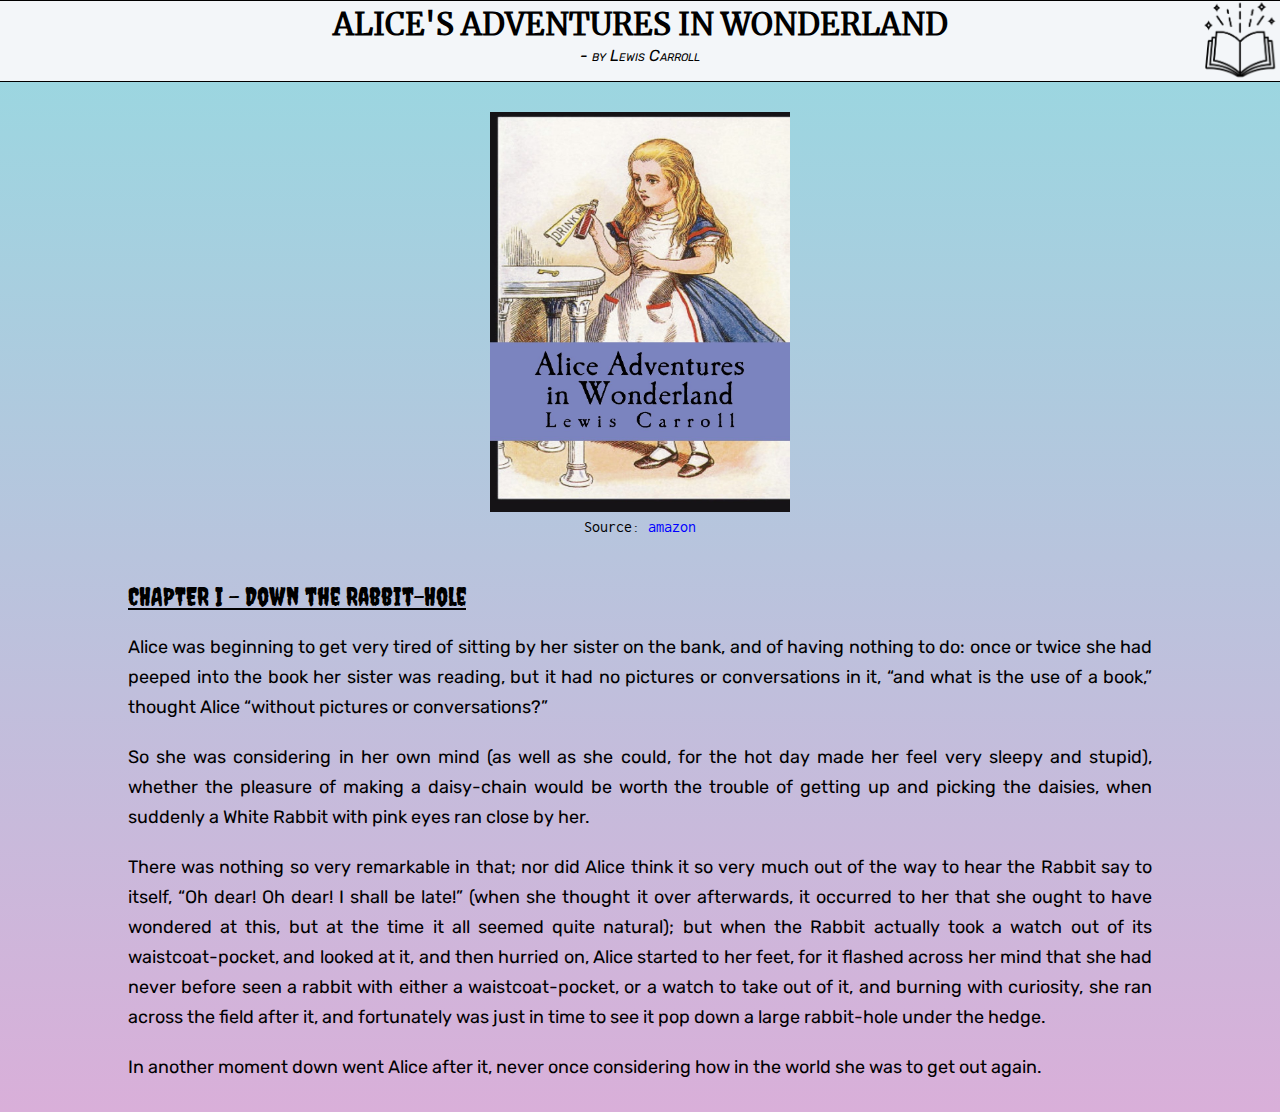
<file: index.html>
<!DOCTYPE html>
<html lang="en">

<head>
    <meta charset="UTF-8">
    <meta http-equiv="X-UA-Compatible" content="IE=edge">
    <meta name="viewport" content="width=device-width, initial-scale=1.0">
    <title>Alice's Adventures in Wonderland</title>
    <link rel="stylesheet" href="./css/myersReset.css">
    <link rel="stylesheet" href="./css/myStyles.css">
    <link rel="preconnect" href="https://fonts.googleapis.com">
    <link rel="preconnect" href="https://fonts.gstatic.com" crossorigin>
    <link href="https://fonts.googleapis.com/css2?family=Rubik&display=swap" rel="stylesheet">
</head>

<body>
    <Header>
        <h1>
            Alice's Adventures in Wonderland
        </h1>
        <p>- by Lewis Carroll</p>
    </Header>
    <main>
        <figure>
            <img src="images/AliceAdventures.jpg" alt="Alice Adventures">
            <figcaption>Source: <a
                    href="https://www.amazon.ca/Alices-Adventures-Wonderland-Lewis-Carroll/dp/1503222683" target="_blank">amazon</a>
            </figcaption>
        </figure>

        <h2>
            CHAPTER I - Down the Rabbit-Hole
        </h2>

        <article>
            <p>
                Alice was beginning to get very tired of sitting by her sister on the bank, and of having nothing to do:
                once or
                twice she had peeped into the book her sister was reading, but it had no pictures or conversations in
                it, “and what
                is the use of a book,” thought Alice “without pictures or conversations?”
            </p>

            <p>
                So she was considering in her own mind (as well as she could, for the hot day made her feel very sleepy
                and stupid),
                whether the pleasure of making a daisy-chain would be worth the trouble of getting up and picking the
                daisies, when
                suddenly a White Rabbit with pink eyes ran close by her.
            </p>

            <p>
                There was nothing so very remarkable in that; nor did Alice think it so very much out of the way to hear
                the Rabbit
                say to itself, “Oh dear! Oh dear! I shall be late!” (when she thought it over afterwards, it occurred to
                her that
                she ought to have wondered at this, but at the time it all seemed quite natural); but when the Rabbit
                actually took
                a watch out of its waistcoat-pocket, and looked at it, and then hurried on, Alice started to her feet,
                for it
                flashed across her mind that she had never before seen a rabbit with either a waistcoat-pocket, or a
                watch to take
                out of it, and burning with curiosity, she ran across the field after it, and fortunately was just in
                time to see it
                pop down a large rabbit-hole under the hedge.
            </p>

            <p>
                In another moment down went Alice after it, never once considering how in the world she was to get out
                again.
            </p>
        </article>
    </main>

    <figure>
        <img src="images/book.png" alt="Book" >
    </figure>
</body>

</html>
</file>
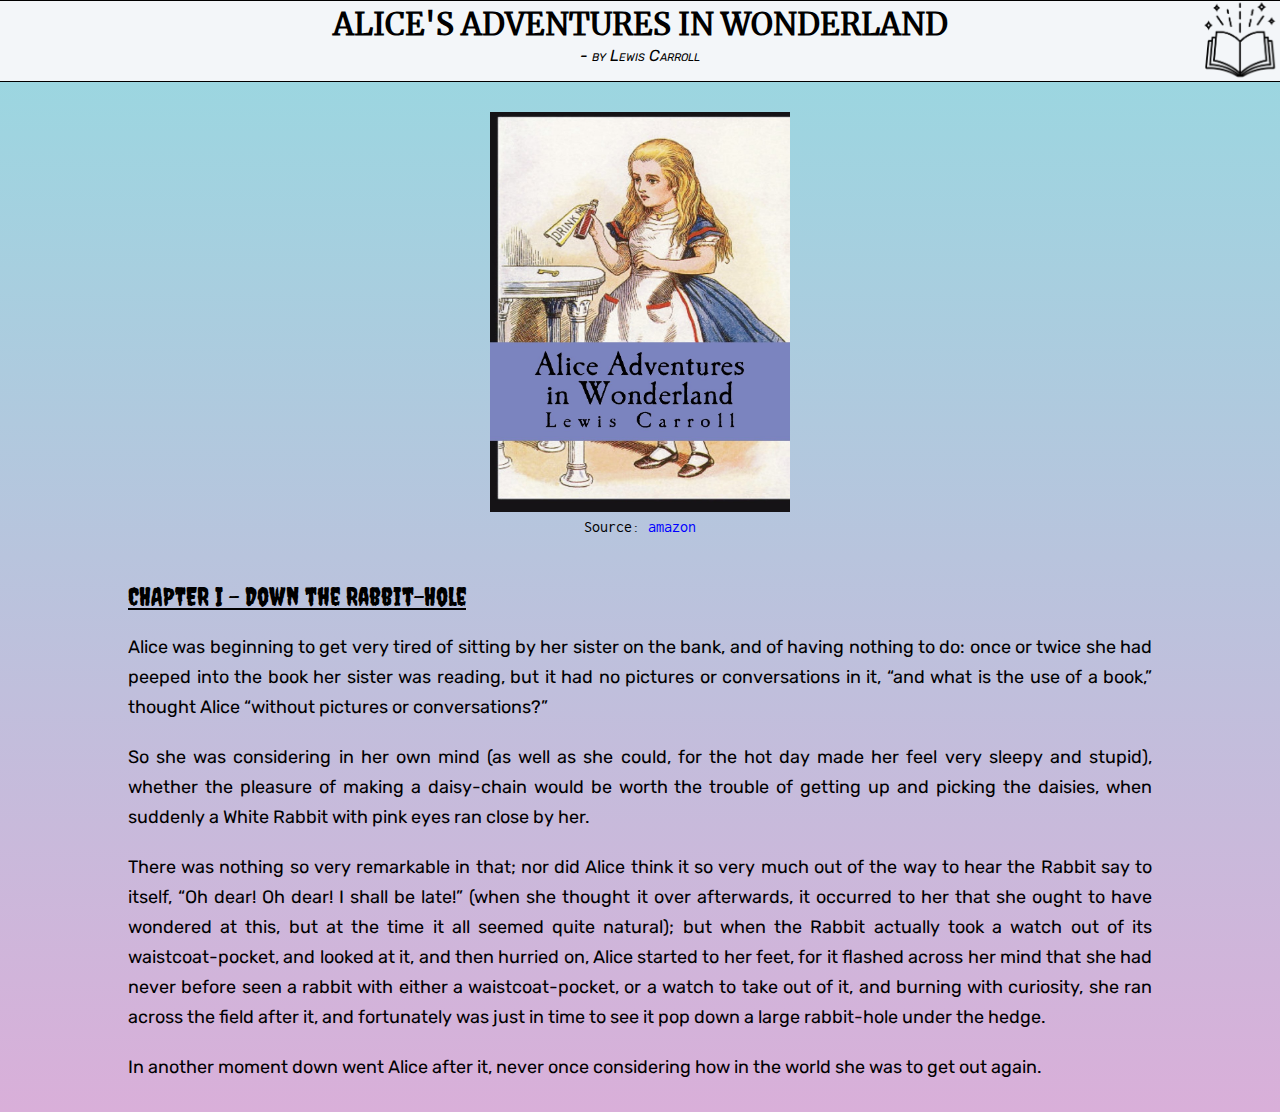
<file: Task5.html>
<!DOCTYPE html>
<html lang="en">

<head>
    <meta charset="UTF-8">
    <meta http-equiv="X-UA-Compatible" content="IE=edge">
    <meta name="viewport" content="width=device-width, initial-scale=1.0">
    <title>Alice's Adventures in Wonderland</title>
    <link rel="stylesheet" href="./css/myersReset.css">
    <link rel="stylesheet" href="./css/myStyles.css">
    <link rel="preconnect" href="https://fonts.googleapis.com">
    <link rel="preconnect" href="https://fonts.gstatic.com" crossorigin>
    <link href="https://fonts.googleapis.com/css2?family=Rubik&display=swap" rel="stylesheet">
</head>

<body>
    <Header>
        <h1>
            Alice's Adventures in Wonderland
        </h1>
        <p>- by Lewis Carroll</p>
    </Header>
    <main>
        <figure>
            <img src="images/AliceAdventures.jpg" alt="Alice Adventures">
            <figcaption>Source: <a
                    href="https://www.amazon.ca/Alices-Adventures-Wonderland-Lewis-Carroll/dp/1503222683" target="_blank">amazon</a>
            </figcaption>
        </figure>

        <h2>
            CHAPTER I - Down the Rabbit-Hole
        </h2>

        <article>
            <p>
                Alice was beginning to get very tired of sitting by her sister on the bank, and of having nothing to do:
                once or
                twice she had peeped into the book her sister was reading, but it had no pictures or conversations in
                it, “and what
                is the use of a book,” thought Alice “without pictures or conversations?”
            </p>

            <p>
                So she was considering in her own mind (as well as she could, for the hot day made her feel very sleepy
                and stupid),
                whether the pleasure of making a daisy-chain would be worth the trouble of getting up and picking the
                daisies, when
                suddenly a White Rabbit with pink eyes ran close by her.
            </p>

            <p>
                There was nothing so very remarkable in that; nor did Alice think it so very much out of the way to hear
                the Rabbit
                say to itself, “Oh dear! Oh dear! I shall be late!” (when she thought it over afterwards, it occurred to
                her that
                she ought to have wondered at this, but at the time it all seemed quite natural); but when the Rabbit
                actually took
                a watch out of its waistcoat-pocket, and looked at it, and then hurried on, Alice started to her feet,
                for it
                flashed across her mind that she had never before seen a rabbit with either a waistcoat-pocket, or a
                watch to take
                out of it, and burning with curiosity, she ran across the field after it, and fortunately was just in
                time to see it
                pop down a large rabbit-hole under the hedge.
            </p>

            <p>
                In another moment down went Alice after it, never once considering how in the world she was to get out
                again.
            </p>
        </article>
    </main>

    <figure>
        <img src="images/book.png" alt="Book" >
    </figure>
</body>

</html>
</file>
<file: css/myStyles.css>
/* 
Website Name: Alice's Adventures in Wonderland
Website Author: Shalil Dsilva
Student id: 0810045 

Color Guide:
#D9AFD9 - Light Pink
#97D9E1 - Light Blue
#f3f6f9 - light Grey

Typography Guide:
body: Rubik, arial, sans-serif;
h1: merriweatherregular, arial, sans-serif;
h2: creepsterregular, arial, sans-serif;
figcaption: inconsolataregular, arial, sans-serif;

*********************************
=================
Table of Contents
=================
1. Font Face
2. Body Styles
3. Header Styles 
4. Main Styles
5. Link Styles
*********************************
*/



/*******************
1. Font Face 
********************/

@font-face {
    font-family: 'inconsolataregular';
    src: url('../fonts/inconsolata-variablefont_wdthwght-webfont.eot');
    src: url('../fonts/inconsolata-variablefont_wdthwght-webfont.eot?#iefix') format('embedded-opentype'),
        url('../fonts/inconsolata-variablefont_wdthwght-webfont.woff2') format('woff2'),
        url('../fonts/inconsolata-variablefont_wdthwght-webfont.woff') format('woff'),
        url('../fonts/inconsolata-variablefont_wdthwght-webfont.ttf') format('truetype'),
        url('../fonts/inconsolata-variablefont_wdthwght-webfont.svg#inconsolataregular') format('svg');
    font-weight: normal;
    font-style: normal;

}




@font-face {
    font-family: 'merriweatherregular';
    src: url('../fonts/merriweather-regular-webfont.eot');
    src: url('../fonts/merriweather-regular-webfont.eot?#iefix') format('embedded-opentype'),
        url('../fonts/merriweather-regular-webfont.woff2') format('woff2'),
        url('../fonts/merriweather-regular-webfont.woff') format('woff'),
        url('../fonts/merriweather-regular-webfont.ttf') format('truetype'),
        url('../fonts/merriweather-regular-webfont.svg#merriweatherregular') format('svg');
    font-weight: normal;
    font-style: normal;

}




@font-face {
    font-family: 'creepsterregular';
    src: url('../fonts/creepster-regular-webfont.eot');
    src: url('../fonts/creepster-regular-webfont.eot?#iefix') format('embedded-opentype'),
        url('../fonts/creepster-regular-webfont.woff2') format('woff2'),
        url('../fonts/creepster-regular-webfont.woff') format('woff'),
        url('../fonts/creepster-regular-webfont.ttf') format('truetype'),
        url('../fonts/creepster-regular-webfont.svg#creepsterregular') format('svg');
    font-weight: normal;
    font-style: normal;

}

/*******************
2. Body Styles 
********************/
body {
    font-family: 'Rubik', Arial, sans-serif;
    line-height: 30px;
    background-image: linear-gradient(0deg, #D9AFD9 0%, #97D9E1 100%);
}

body>figure {
    position: fixed;
    top: 0;
    right: 0;
}

body>figure img {
    width: 80px;
}

/*******************
3. Header Styles 
********************/
header {
    position: sticky;
    top: 0;
    background-color: #f3f6f9;
    border-top: solid 1px black;
    border-bottom: solid 1px black;
    padding: 10px 0;
    text-align: center;
}

h1 {
    font-size: 30px;
    font-weight: bold;
    font-family: 'merriweatherregular', Arial, sans-serif;
    text-transform: uppercase;
}

header p {
    font-style: italic;
    font-variant: small-caps;
}


/*******************
4. Main Styles 
********************/
main figure {
    text-align: center;
    padding-top: 30px;
}

main figure img {
    width: 300px;
    height: 400px;
}

main figure figcaption {
    font-family: 'inconsolataregular', Arial, sans-serif;
    line-height: 10px;
}

main article,
main h2 {
    margin: auto;
    width: 80%;
}

h2 {
    font-family: 'creepsterregular', Arial, sans-serif;
    font-size: 26px;
    padding-top: 50px;
    text-decoration: underline;
}

article p {
    font-size: 18px;
    padding-top: 20px;
    text-align: justify;
}

article p:last-child {
    padding-bottom: 30px;
}

/*******************
5. Link Styles 
********************/
a:link {
    color: blue;
    text-decoration: none;
}

a:visited {
    color: green;
}

a:hover {
    text-decoration: underline;
}

a:active {
    color: red;
}
</file>
<file: css/myersReset.css>
/* http://meyerweb.com/eric/tools/css/reset/ 
   v2.0 | 20110126
   License: none (public domain)
*/

html, body, div, span, applet, object, iframe,
h1, h2, h3, h4, h5, h6, p, blockquote, pre,
a, abbr, acronym, address, big, cite, code,
del, dfn, em, img, ins, kbd, q, s, samp,
small, strike, strong, sub, sup, tt, var,
b, u, i, center,
dl, dt, dd, ol, ul, li,
fieldset, form, label, legend,
table, caption, tbody, tfoot, thead, tr, th, td,
article, aside, canvas, details, embed, 
figure, figcaption, footer, header, hgroup, 
menu, nav, output, ruby, section, summary,
time, mark, audio, video {
	margin: 0;
	padding: 0;
	border: 0;
	font-size: 100%;
	font: inherit;
	vertical-align: baseline;
}
/* HTML5 display-role reset for older browsers */
article, aside, details, figcaption, figure, 
footer, header, hgroup, menu, nav, section {
	display: block;
}
body {
	line-height: 1;
}
ol, ul {
	list-style: none;
}
blockquote, q {
	quotes: none;
}
blockquote:before, blockquote:after,
q:before, q:after {
	content: '';
	content: none;
}
table {
	border-collapse: collapse;
	border-spacing: 0;
}
</file>
